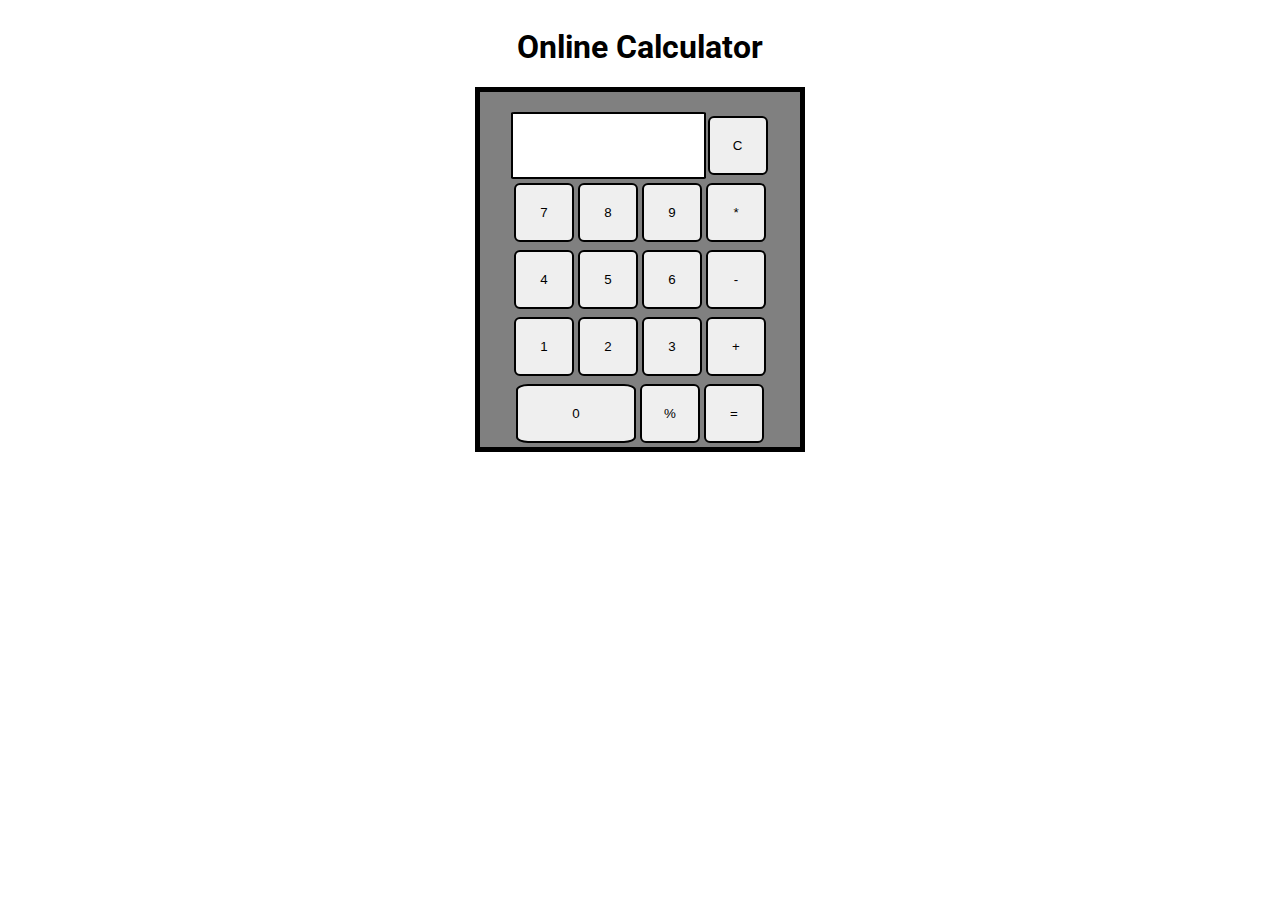
<file: codsoft/calculator/index.html>
<!DOCTYPE html>
<html lang="en">
<head>
    <meta charset="UTF-8">
    <meta name="viewport" content="width=device-width, initial-scale=1.0">
    <title>Calculator</title>
    <link href="style.css" rel="stylesheet">
    <link rel="preconnect" href="https://fonts.googleapis.com">
    <link rel="preconnect" href="https://fonts.gstatic.com" crossorigin>
    <link href="https://fonts.googleapis.com/css2?family=Lato&family=Pacifico&family=Roboto:wght@300&display=swap" rel="stylesheet">

</head>
<body>
    <h1 class="heading">Online Calculator</h1>
    <div class="container">
        <div class="inner-container"></div>
        <div class="row">
            <input class="text valuebox" type="text"/>
            <button class="button clear">C</button>
        </div>
        <div class="row">
            <button class="button">7</button>
            <button class="button">8</button>
            <button class="button">9</button>
            <button class="button">*</button>
        </div>
        <div class="row">
            <button class="button">4</button>
            <button class="button">5</button>
            <button class="button">6</button>
            <button class="button">-</button>          
        </div>
        <div class="row">
            <button class="button">1</button>
            <button class="button">2</button>
            <button class="button">3</button>
            <button class="button">+</button>
        </div>
        <div class="row">
            <button class="button zero">0</button>
            <button class="button">%</button>
            <button class="button">=</button>
        </div>
    </div>
</body>
<script src="script.js"></script>
</html>
</file>
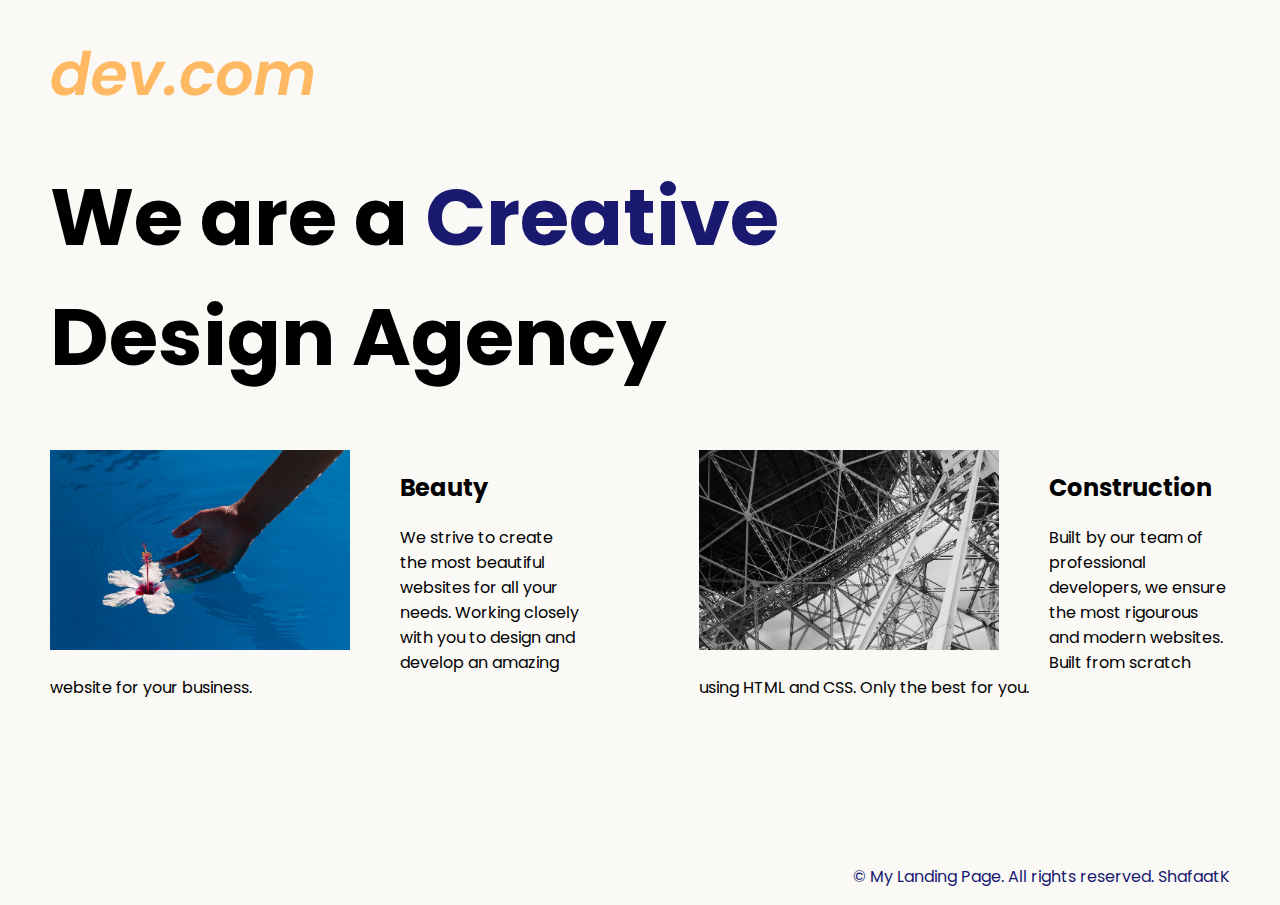
<file: codsoft/landing page/index.html>
<!DOCTYPE html>
<html lang="en">

<head>
  <meta charset="UTF-8">
  <meta name="viewport" content="width=device-width, initial-scale=1.0">
  <title>Agency</title>
  <link rel="stylesheet" href="./style.css">
  <link rel="preconnect" href="https://fonts.googleapis.com">
  <link rel="preconnect" href="https://fonts.gstatic.com" crossorigin>
  <link href="https://fonts.googleapis.com/css2?family=Poppins:wght@400;700&display=swap" rel="stylesheet">
</head>

<body>
  <div class="main">
    <img class="logo" src="./assets/images/logo.png" alt="logo">
    <h1>We are a <span class="creative">Creative</span><br> Design Agency</h1>
    <div class="left card">
      <img class="tile-image" src="./assets/images/beautiful.jpg" alt="hand and flower in water">
      <h2 class="card-title">Beauty</h2>
      <p class="card-text">We strive to create the most beautiful websites for all your needs. Working closely with you
        to
        design and
        develop an amazing website for your business.</p>
    </div>

    <div class="right card">
      <img class="tile-image" src="./assets/images/construction.jpg" alt="metal structure">
      <h2 class="card-title">Construction</h2>
      <p>Built by our team of professional developers, we ensure the most rigourous and modern websites. Built from
        scratch using HTML and CSS. Only the best for you.</p>
    </div>

  </div>
  <footer>
    <p>&copy; My Landing Page. All rights reserved. ShafaatK</p>
  </footer>
</body>
</html>
</file>
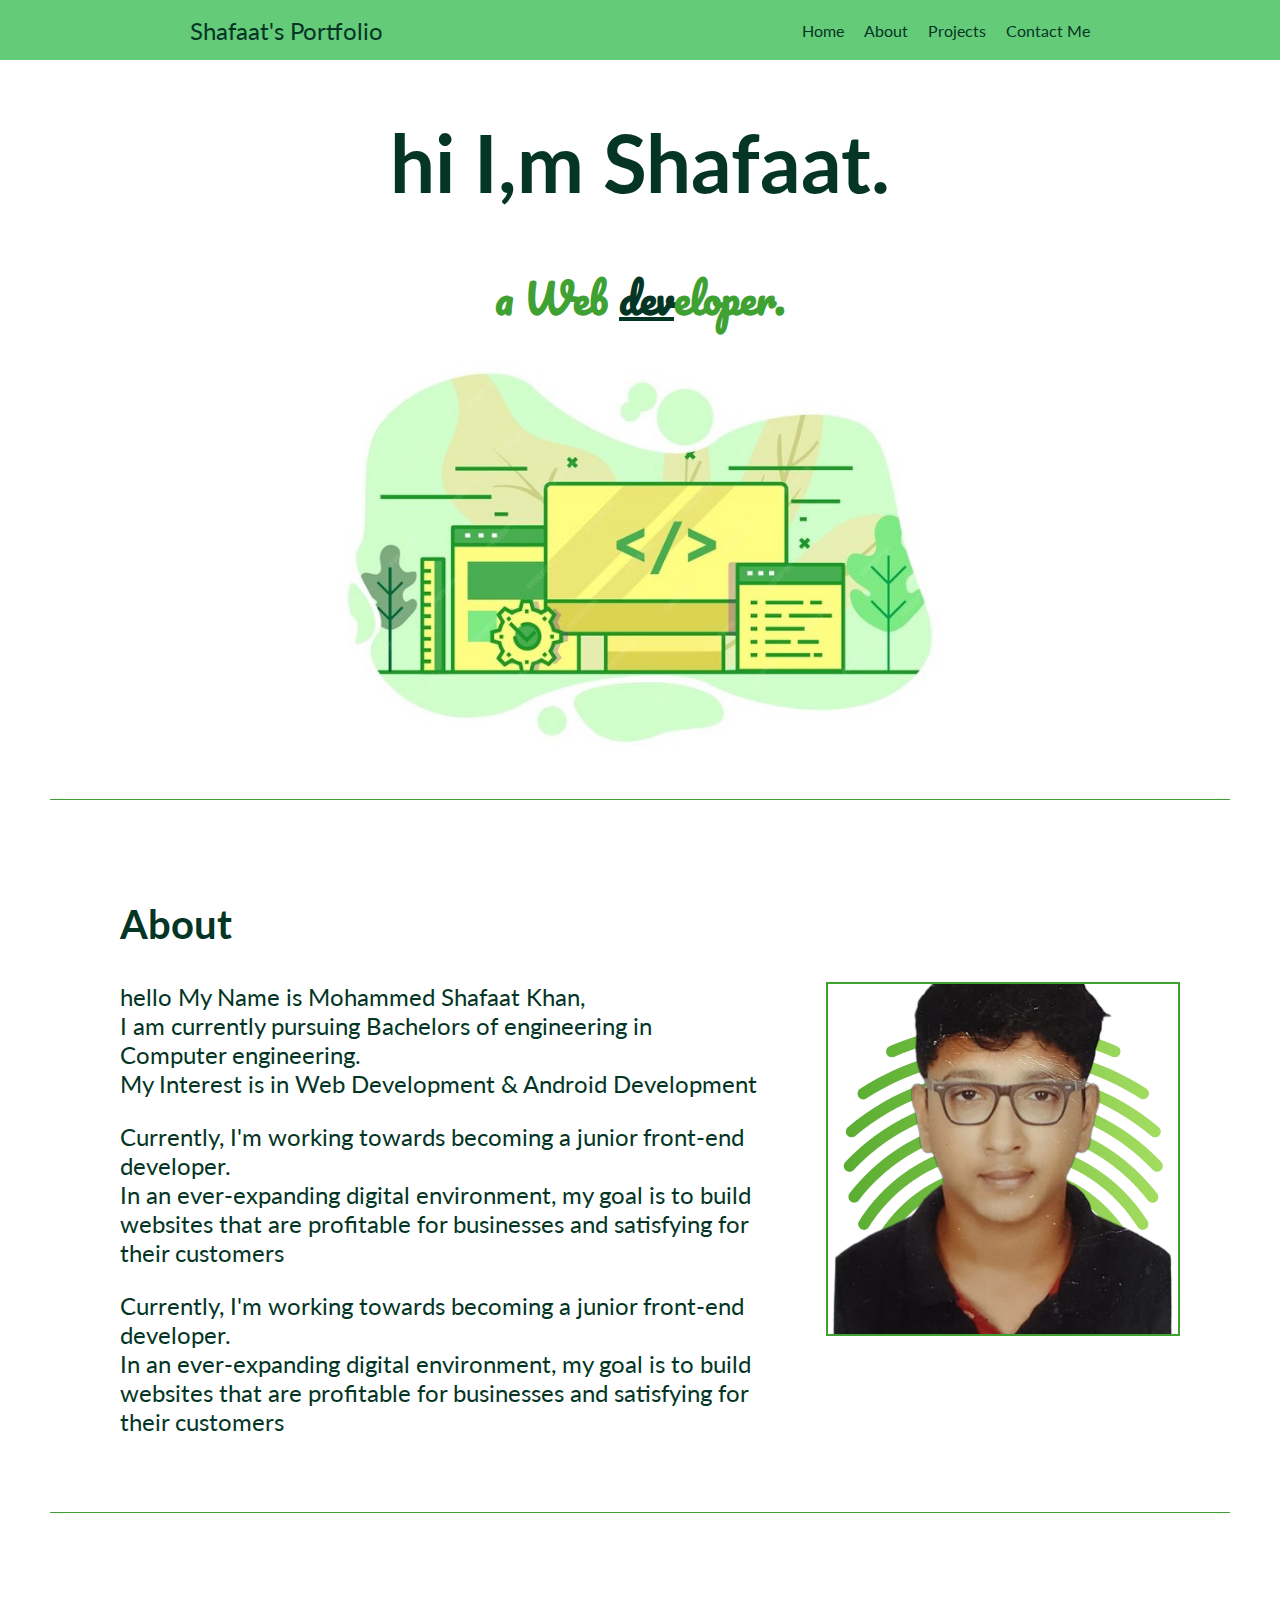
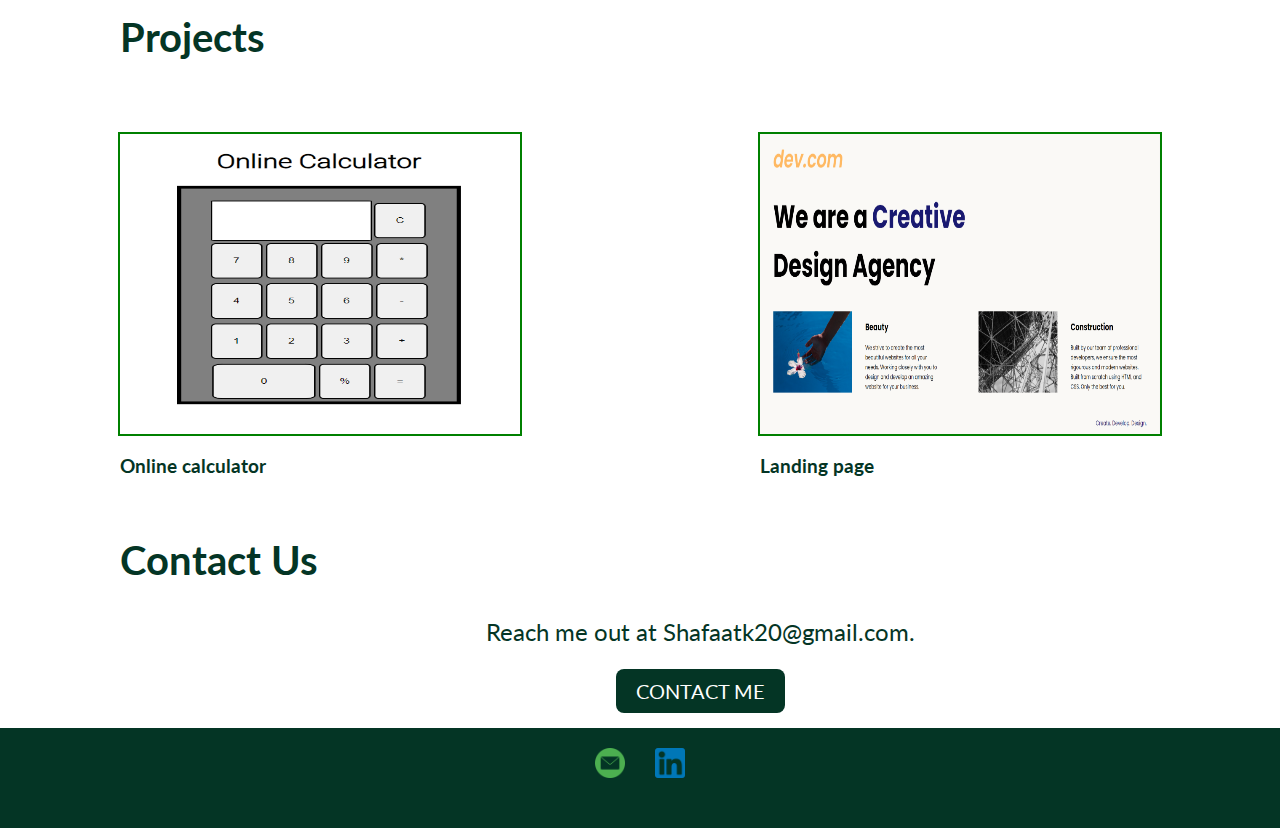
<file: codsoft/portfolio/index.html>
<!DOCTYPE html>
<html lang="en">

<head>
    <meta charset="UTF-8">
    <meta name="viewport" content="width=device-width, initial-scale=1.0">
    <title>Document</title>
    <link rel="stylesheet" href="./style.css">
    <link rel="preconnect" href="https://fonts.googleapis.com">
    <link rel="preconnect" href="https://fonts.gstatic.com" crossorigin>
    <link rel="preconnect" href="https://fonts.googleapis.com">
    <link rel="preconnect" href="https://fonts.gstatic.com" crossorigin>
    <link href="https://fonts.googleapis.com/css2?family=Lato&family=Pacifico&display=swap" rel="stylesheet">
</head>

<body>
    <div class="top-container" id="home-section">
        <nav>
            <div class="left">
                Shafaat's Portfolio
            </div>
            <div class="right">
                <ul>
                    <li><a href="#home-section">Home</a></li>
                    <li><a href="#about-section">About</a></li>
                    <li><a href="#project-section">Projects</a></li>
                    <li><a href="#contact-section">Contact Me</a></li>
                </ul>
            </div>
        </nav>
    </div>
    <div class="title-text">
        <h1>hi I,m Shafaat.</h1>
        <h2 class="title-h2">a Web <span class="developer">dev</span>eloper.</h2>
        <img class="title-text-image" src="img1.jpg" alt="title-text-image">
    </div>
    </div>
    <hr class="line">
    <div class="middle-container space" id="about-section">
        <h2 class="common-h2">About</h2>
        <div class="profile">

            <img class="profile-pic" src="./profile-pic.png" alt="profile-pic">

            <p class="profile-pic-text">hello My Name is Mohammed Shafaat Khan,
                <br>I am currently pursuing Bachelors of engineering in Computer engineering.
                <br>My Interest is in Web Development & Android Development
            </p>
            <P class="profile-pic-text">Currently, I'm working towards becoming a junior front-end developer.<br> In an
                ever-expanding digital environment, my goal is to build websites that are profitable for businesses and
                satisfying for their customers
            </P>
            <P class="profile-pic-text">Currently, I'm working towards becoming a junior front-end developer.<br> In an
                ever-expanding digital environment, my goal is to build websites that are profitable for businesses and
                satisfying for their customers</P>

            <br><br><br><br><br><br><br><br>
            <hr class="line">
        </div>
    </div>
    <div class="about-container space" id="project-section">
        <h2 class="common-h2">Projects</h2><br><br>
        <div class="project-container">
            <div class="project">
                <img class="p1" src="p1.png" alt="project1">
                <h3>Online calculator</h3>
            </div>
            <div class="project">
                <img class="p1" src="p2.png" alt="project2">
                <h3>Landing page</h3>

            </div>
        </div>
    </div>
    
    <div class="contact-container space" id="contact-section">
        <div class="contact-us">
            <h2 class="common-h2">Contact Us</h2>
            <P class="contact-us-text">Reach me out at Shafaatk20@gmail.com.
                <br><br><a class="c-button" href="mailto:shafaatk20@gmail.com">CONTACT ME</a>

            </P>
        </div>
    </div>
    <div class="footer-container">
        <footer>
            <div class="logos">
                <div class="gmail">
                    <a href="mailto:shafaatk20@gmail.com"><img src="email.png" alt="mail-logo" height="30"></a>
                </div>
                <div class="linkedin">
                    <a href="https://www.linkedin.com/in/shafaat-khan-176138298/" target="_blank"><img src="linkedin.png"
                            alt="linkedin-logo" height="30"></a>

                </div>
            </div>
        </footer>
    </div>

    </div>


</body>

</html>
</file>
<file: codsoft/calculator/style.css>
body {
    font-family: 'Roboto', sans-serif;
    display: flex;
    flex-direction: column;
    align-items: center;
}

.heading {
    text-align: center;
    margin-top: 20px; 
}

.container {
    background-color: gray;
    border: 5px solid;
    width: 320px;
    padding-top: 20px;
}

.row {
    display: flex;
    justify-content: center;
}

.row input {
    padding: 10px 5px;
    border: 2px solid;
    border-radius: 2%;
    font-size: 14px;
}

.button {
    width: 60px;
    margin: 4px 2px;
    padding: 20px;
    border: 2px solid;
    border-radius: 10%;
    cursor: pointer;
}

.zero {
    width: 120px;
}
</file>
<file: codsoft/landing page/style.css>
body {
    font-family: "Poppins", sans-serif;
    margin: 50px 50px 0 50px;
    background-color: #faf9f6;
    display: flex;
    flex-direction: column;
    min-height: 95vh;
  }
  .main {
    flex: 1;
  }
  
  h1 {
    font-size: 5rem;
  }
  
  footer {
    text-align: right;
    color: midnightblue;
  }
  
  .creative{
    color: midnightblue;
  }
  
  .card{
    width: 45%;
  }
  
  .tile-image{
    float: left;
    height: 200px;
    margin-right: 50px;
  }
  .left{
    float: left;
  }
  
  .right{
    float: right;
   
  }
  
  @media (max-width:680px){
    .logo{
     width: 100px;
    
    }
  
    h1{
      font-size: 3.5rem;
      text-align: center;
    }
  
    .card{
      width: 100%;
      display: block;
      margin-bottom: 30px;
      text-align: start;
    }
  
    .tile-image{
      margin-bottom: 10px;
      width: 100%;
      display: block;
      object-fit: cover;
    }
    
    
  
  }
</file>
<file: codsoft/portfolio/style.css>
body {
    margin: 0%;
    font-family: 'Lato', sans-serif;
    color: #043525;
}

.top-container {
    background-color: #ffffff;
}

nav {
    display: flex;
    justify-content: space-around;
    align-items: center;
    height: 60px;
    background-color: rgb(100, 203, 121);
}

nav ul {
    display: flex;
    justify-content: center;
    gap: 20px;
}

nav ul a {
    text-decoration: none;
    color: #043525;
}

nav ul a:hover {
    color: #7b7b7b;
    font-size: 1.03rem;
}

.left {
    font-size: 1.5rem;
}

li {
    list-style: none;
}

.title-text {
    text-align: center;

    margin-bottom: 150px;

}

.title-text-image {
    height: 400px;
    margin-top: -20px;
}

h1 {
    color: #043525;
    font-family: 'Lato', sans-serif;
    font-size: 5rem;

}

.title-h2 {
    color: #40a133;
    font-family: 'Pacifico', cursive;
    font-size: 2.5rem;
}

.developer {
    text-decoration: underline;
    color: #043525;
}

.profile-pic {
    float: right;
    height: 350px;
    margin-right: 100px;
    border: 2px solid #40a133;
}

.profile-pic-text {
    margin-left: 120px;
    width: 50%;
    font-size: 1.5rem;
    text-align: left;
}

.line {
    border: 0;
    height: 1px;

    margin-top: -100px;
    margin-bottom: 100px;
    margin-left: 50px;
    margin-right: 50px;
    background-color: #40a133;
}

.common-h2 {
    margin-left: 120px;
    font-size: 40px
}

.project-container {
    display: flex;
    justify-content: space-around;
    align-items: center;
}

.project {
    height: 300px;
    width: 400px;
    border: 2px solid green;

}

.p1 {
    height: 300px;
    width: 400px;
}

.space {
    margin-top: 100px;
}

footer {
    background-color: #043525;
    height: 100px;
    width: 100%;
}

.logos {
    padding-top: 20px;
    display: flex;
    justify-content: center;
    align-items: center;
    gap: 30px;
}

.contact-us-text {
    margin-left: 120px;
    font-size: 1.5rem;
    text-align: center;
}

.c-button {
    padding: 10px 20px 10px 20px;
    border-radius: 8px;
    background-color: #043525;
    color: white;
    font-size: 20px;
    text-decoration: none;
}

.c-button:hover {
    background-color: #06442f;

}

@media(max-width: 681px) {

    /* Adjust the font size for better readability on small screens */
    .title-text h1 {
        font-size: 3rem;
        /* Adjust as needed */
    }

    .title-h2 {
        font-size: 2rem;
        /* Adjust as needed */
    }

    /* Center-align the title text image */
    .title-text-image {
        height: 250px;
        margin: 20px auto;
        /* Center-align the image */
    }

    /* Adjust the margin for the common-h2 element */
    .common-h2 {
        margin-left: 0;
        /* Remove the left margin */
        text-align: center;
        /* Center-align the text */
    }

    .profile {
        display: flex;
        flex-direction: column;
        gap: 10px;
    }

    /* Adjust the width and alignment of the profile picture and text */
    .profile-pic {
        float: none;
        /* Remove the float */
        margin: 0 auto;
        /* Center-align the image */
        height: auto;
        width: 50%;
    }

    .profile-pic-text {
        margin: 0 auto;
        /* Center-align the text */
        width: 70%;
        /* Adjust the width as needed */
        text-align: left;
        /* Center-align the text */
        font-size: 1rem;
        /* Adjust the font size as needed */
    }

    .project-container {
        display: flex;
        flex-direction: column;
        /* Stack projects vertically */
        align-items: center;
        /* Center-align projects horizontally */
        gap: 50px;
    }



    /* Center-align the project images and keep them inside the border */
    .project {

        height: 300px;
        width: 80%;
        /* Adjust the width as needed */
        border: 2px solid green;
        margin: 20px auto;
        /* Center-align the project */
    }

    .p1 {
        height: 100%;
        width: 100%;
    }

    /* Center-align the contact-us text and button */
    .contact-us-text {
        margin-left: 0;
        /* Remove the left margin */
        text-align: center;
        /* Center-align the text */
        font-size: 1rem;
        /* Adjust the font size as needed */
    }

    .c-button {
        margin: 10px auto;
        /* Center-align the button */
        display: block;
        /* Make the button a block element */
        font-size: 1rem;
        /* Adjust the font size as needed */
    }

}
</file>
